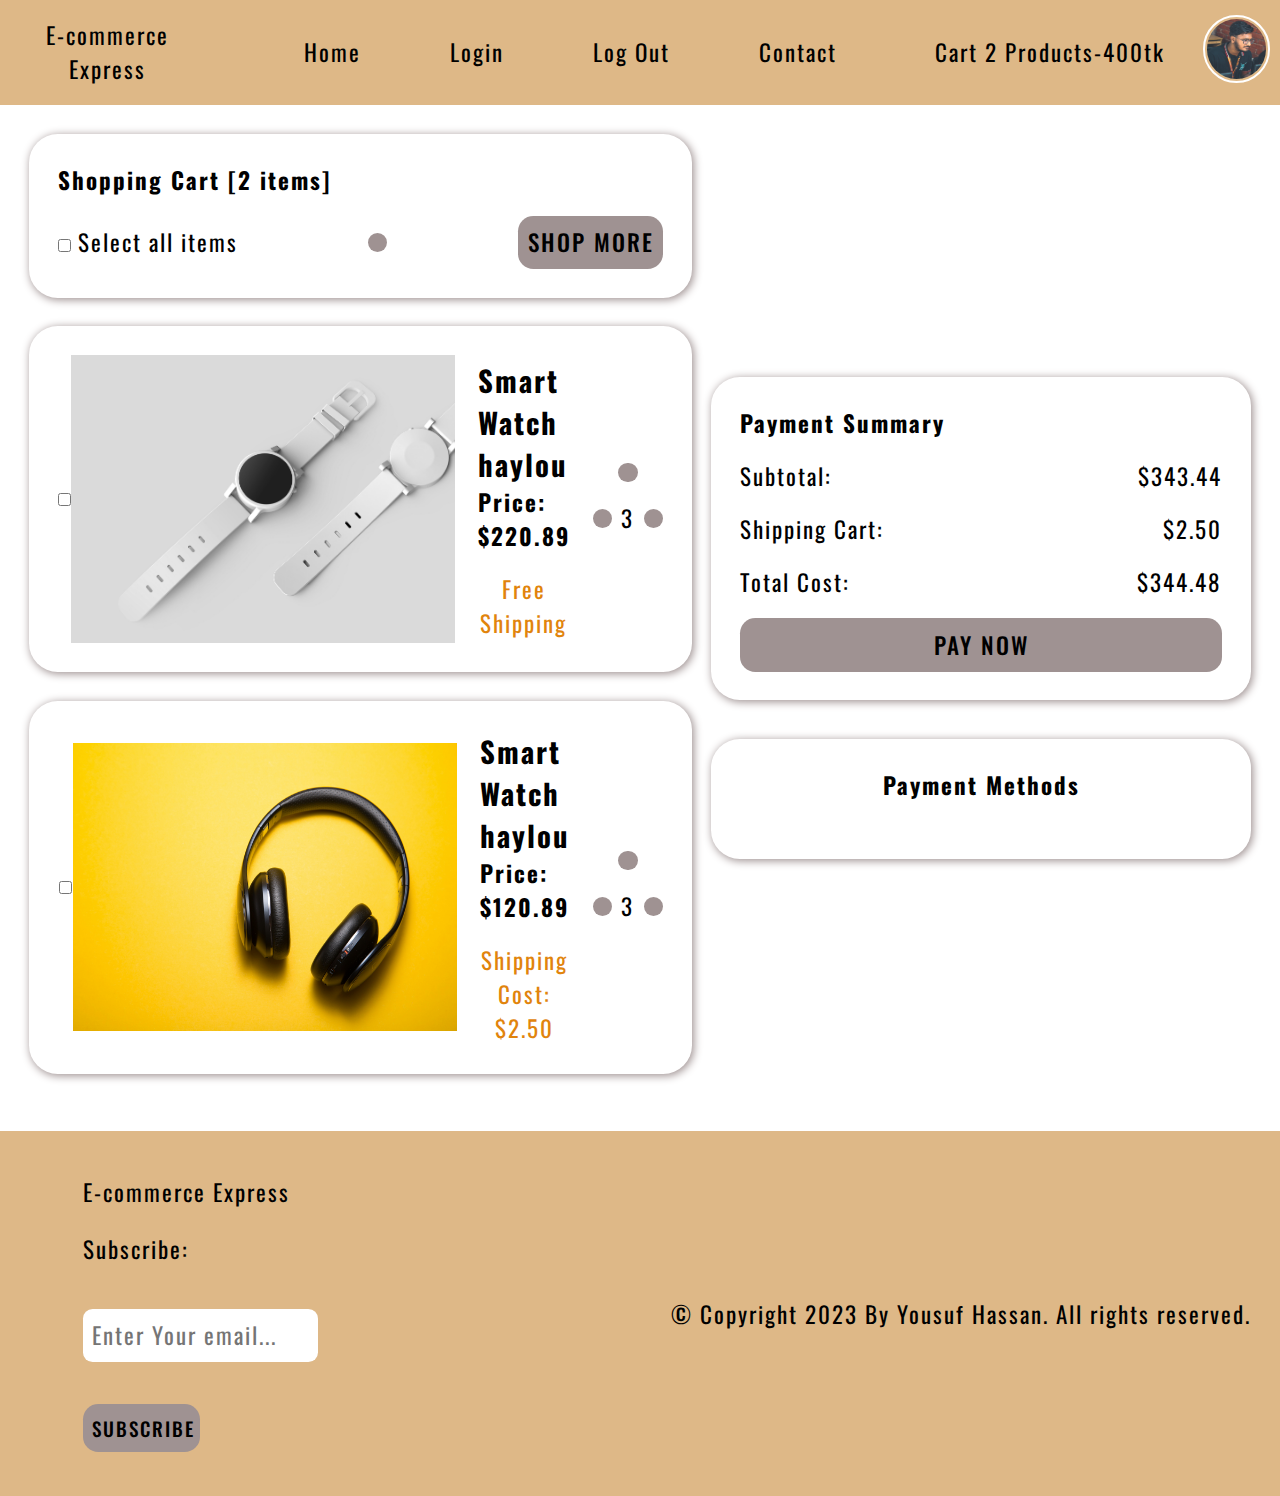
<file: cart.html>
<!DOCTYPE html>
<html lang="en">
<head>
    <meta charset="UTF-8">
    <meta name="viewport" content="width=device-width, initial-scale=1.0">
    <title>E-commerce Site</title>

    <!-- Font awesome Link -->
    <link rel="stylesheet" href="https://cdnjs.cloudflare.com/ajax/libs/font-awesome/6.5.1/css/all.min.css" integrity="sha512-DTOQO9RWCH3ppGqcWaEA1BIZOC6xxalwEsw9c2QQeAIftl+Vegovlnee1c9QX4TctnWMn13TZye+giMm8e2LwA==" crossorigin="anonymous" referrerpolicy="no-referrer" />

    <!-- Google Font Link -->
    <link rel="preconnect" href="https://fonts.googleapis.com">
    <link rel="preconnect" href="https://fonts.gstatic.com" crossorigin>
    <link href="https://fonts.googleapis.com/css2?family=Oswald:wght@200..700&display=swap" rel="stylesheet">

    <!-- Css Link -->
    <link rel="stylesheet" href="style.css">
</head>
<body>

    <!-- nav bar codes starts here -->
    <i class="fa-solid fa-bars fa-2x" id="menu_icon"></i>
    <nav id="menu" class="hidden">
        <ul class="nav_title">
            <li class="nav_title_list">
                <a href="index.html" class="nav_title_link">
                    E-commerce Express
                </a>
            </li>
        </ul>
        <ul class="nav_bar">
            <li class="nav_list">
                <a href="index.html" class="nav_link">Home</a>
            </li>
            <li class="nav_list">
                <a href="login.html" class="nav_link">Login</a>
            </li>
            <li class="nav_list">
                <a href="index.html" class="nav_link">Log Out</a>
            </li>
            <li class="nav_list">
                <a href="contact.html" class="nav_link">Contact</a>
            </li>
        </ul>
        <ul class="nav_cart">
            <li class="nav_cart_list">
                <a href="cart.html" class="nav_cart_link">
                    <span>
                        <i class="fa-solid fa-cart-shopping"></i>
                        Cart 2 Products-400tk
                    </span>
                </a>
            </li>
            <li class="nav_cart_list">
                <a href="profile.html" class="nav_link">
                    <img src="/images/user.jpg" alt="user" class="user_img">
                </a>
            </li>
        </ul>
    </nav>
    <!-- nav bar codes ends here -->



    <main>
        <div class="cart_area flex-center">
            <div class="cart_items">
                <div class="cart_item_heading card">
                    <h2>Shopping Cart [2 items]</h2>
                    <div class="cart_item_action">
                        <label for="select">
                            <input type="checkbox" name="select" id="select">
                            Select all items
                        </label>
                        <button class="btn">
                            <i class="fas fa-trash"></i>
                        </button>
                        <button class="btn">Shop More</button>   
                    </div>
                </div>
                <div class="cart_item card">
                    <input type="checkbox">
                    <img src="images/product1.jpg" alt="product1" class="cart_item_img">
                    <div class="cart_item_description">
                        <h3 class="product_name">Smart Watch haylou</h3>
                        <h4 class="product_price">Price: $220.89</h4>
                        <p class="cart_item_shipping">Free Shipping</p>
                    </div>

                    <div class="cart_btn_action">
                        <button class="btn">
                            <i class="fas fa-trash"></i>
                        </button>
                        <div class="cart_item_btn">
                            <button class="btn">
                                <i class="fas fa-add"></i>
                            </button>
                            <span>3</span>
                            <button class="btn">
                                <i class="fas fa-minus"></i>
                            </button>
                        </div>
                    </div>
                    
                </div>

                <div class="cart_item card">
                    <input type="checkbox">
                    <img src="images/product2.jpg" alt="product2" class="cart_item_img">
                    <div class="cart_item_description">
                        <h3 class="product_name">Smart Watch haylou</h3>
                        <h4 class="product_price">Price: $120.89</h4>
                        <p class="cart_item_shipping">Shipping Cost: $2.50</p>
                    </div>

                    <div class="cart_btn_action">
                        <button class="btn">
                            <i class="fas fa-trash"></i>
                        </button>
                        <div class="cart_item_btn">
                            <button class="btn">
                                <i class="fas fa-add"></i>
                            </button>
                            <span>3</span>
                            <button class="btn">
                                <i class="fas fa-minus"></i>
                            </button>
                        </div>
                    </div>
                    
                </div>
            </div>
            <div class="cart_payment">
                <div class="cart_payment_summary card">
                    <h2>Payment Summary</h2>
                    <div>
                        <p>Subtotal:</p>
                        <p>$343.44</p>
                    </div>
                    <div>
                        <p>Shipping Cart:</p>
                        <p>$2.50</p>
                    </div>
                    <div>
                        <p>Total Cost:</p>
                        <p>$344.48</p>
                    </div>
                    <button class="btn cart_payment_btn">Pay Now</button>
                </div>
                <div class="cart_payment_methods card">
                    <h2>Payment Methods</h2>
                    <div>
                        <i class="fa-brands fa-cc-visa fa-2x"></i>
                        <i class="fa-brands fa-cc-apple-pay fa-2x"></i>
                        <i class="fa-brands fa-cc-amex fa-2x"></i>
                        <i class="fa-brands fa-cc-amazon-pay fa-2x"></i>
                        <i class="fa-brands fa-cc-paypal fa-2x"></i>
                    </div>
                </div>
            </div>
        </div>
    </main>


    <!-- footer codes starts here -->

    <footer class="footer flex-space-evenly">
        <div class="footer_left flex-space-evenly">
            <a href="index.html" class="nav_title_link">
                E-commerce Express
            </a>
            <label for="subscribe">Subscribe: </label>
            <input type="email" id="subscribe" name="subscribe" placeholder="Enter Your email..." class="footer_input">
            <button class="btn footer_btn">Subscribe</button>
        </div>

        <div class="footer_right">
            <p>&copy Copyright 2023 By Yousuf Hassan. All rights reserved.</p>
        </div>




    </footer>


    <!-- footer codes ends here -->

    <script src="/script.js"></script>
</body>
</html>
</file>
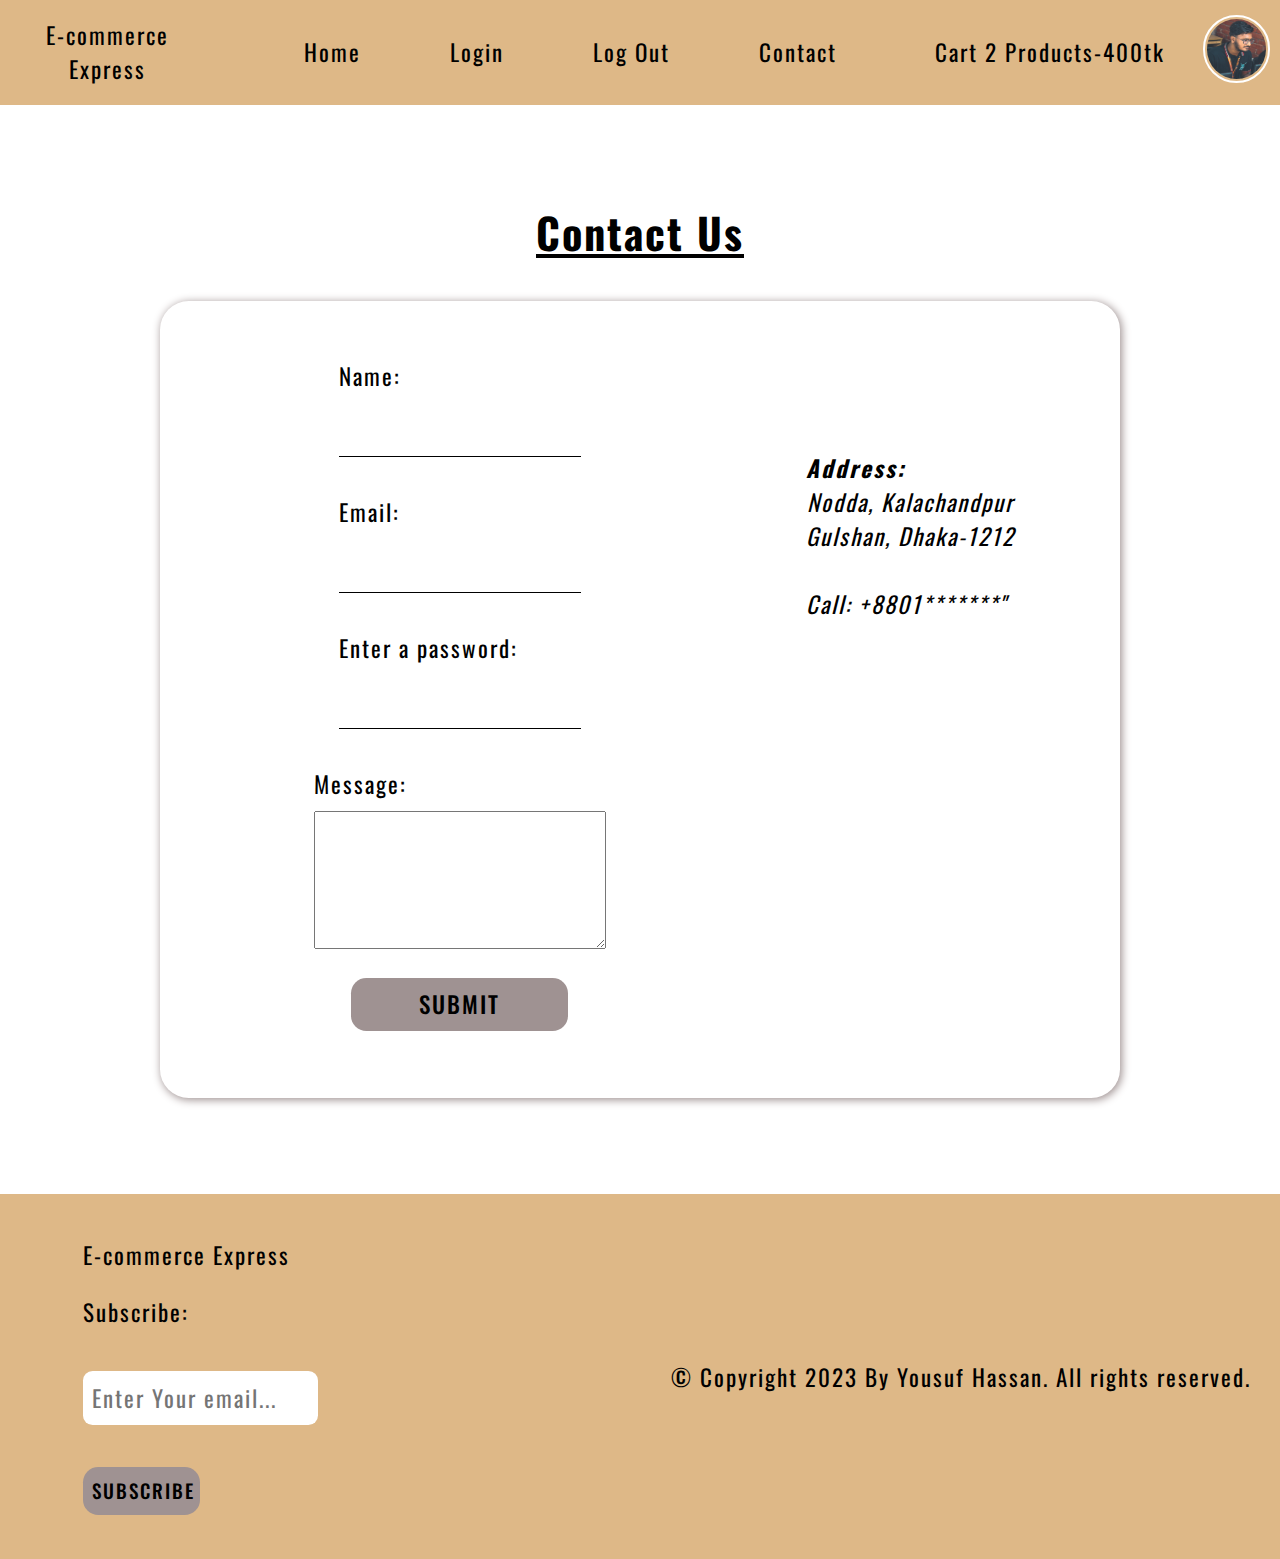
<file: contact.html>
<!DOCTYPE html>
<html lang="en">
<head>
    <meta charset="UTF-8">
    <meta name="viewport" content="width=device-width, initial-scale=1.0">
    <title>E-commerce Site</title>

    <!-- Font awesome Link -->
    <link rel="stylesheet" href="https://cdnjs.cloudflare.com/ajax/libs/font-awesome/6.5.1/css/all.min.css" integrity="sha512-DTOQO9RWCH3ppGqcWaEA1BIZOC6xxalwEsw9c2QQeAIftl+Vegovlnee1c9QX4TctnWMn13TZye+giMm8e2LwA==" crossorigin="anonymous" referrerpolicy="no-referrer" />

    <!-- Google Font Link -->
    <link rel="preconnect" href="https://fonts.googleapis.com">
    <link rel="preconnect" href="https://fonts.gstatic.com" crossorigin>
    <link href="https://fonts.googleapis.com/css2?family=Oswald:wght@200..700&display=swap" rel="stylesheet">

    <!-- Css Link -->
    <link rel="stylesheet" href="style.css">
</head>
<body>

    <!-- nav bar codes starts here -->
    <i class="fa-solid fa-bars fa-2x" id="menu_icon"></i>
    <nav id="menu" class="hidden">
        <ul class="nav_title">
            <li class="nav_title_list">
                <a href="index.html" class="nav_title_link">
                    E-commerce Express
                </a>
            </li>
        </ul>
        <ul class="nav_bar">
            <li class="nav_list">
                <a href="index.html" class="nav_link">Home</a>
            </li>
            <li class="nav_list">
                <a href="login.html" class="nav_link">Login</a>
            </li>
            <li class="nav_list">
                <a href="index.html" class="nav_link">Log Out</a>
            </li>
            <li class="nav_list">
                <a href="contact.html" class="nav_link">Contact</a>
            </li>
        </ul>
        <ul class="nav_cart">
            <li class="nav_cart_list">
                <a href="cart.html" class="nav_cart_link">
                    <span>
                        <i class="fa-solid fa-cart-shopping"></i>
                        Cart 2 Products-400tk
                    </span>
                </a>
            </li>
            <li class="nav_cart_list">
                <a href="profile.html" class="nav_link">
                    <img src="/images/user.jpg" alt="user" class="user_img">
                </a>
            </li>
        </ul>
    </nav>
    <!-- nav bar codes ends here -->



    <main>
        <section class="contact_area">
            <h2 class="heading">Contact Us</h2>
            <div class="contact_container flex-center card ">
                <div class="contact_details">
                    <form action="" class="form">
                        <div class="form_control flex-center">
                            <div>
                                <label for="name">Name: </label>
                                <input type="text" id="name" required autocomplete="name">
                            </div>
                        </div>
                        
                        <div class="form_control flex-center">
                            <div>
                                <label for="email">Email: </label>
                                <input type="email" id="email" required autocomplete="email">
                            </div>
                        </div>
    
                        <div class="form_control flex-center">
                            <div class="password_area">
                                <label for="password">Enter a password: </label>
                                <input type="password" id="password" required autocomplete="password">
                            </div>
                        </div>

                        <div class="form_control flex-center">
                            <div>
                                <label for="message">Message: </label>
                                <textarea id="message" name="message" rows="4" cols="25"></textarea>
                            </div>
                        </div>
    
                        <div class="form_control">
                            <button class="btn contact_btn">Submit</button>
                        </div>
    
                    </form>
                </div>
                <div class="contact_address">
                    <address>
                        <h4>Address: </h4>
                        <p>Nodda, Kalachandpur</p>
                        <p>Gulshan, Dhaka-1212</p>
                        <br>
                        <span>Call: </span>
                        <a href="tel:+8801*******">+8801*******"</a>
                    </address>
                    <iframe 
                    class="contact_map"
                    src="https://www.google.com/maps/embed?pb=!1m18!1m12!1m3!1d3650.1839754836415!2d90.41510787595142!3d23.8120560864054!2m3!1f0!2f0!3f0!3m2!1i1024!2i768!4f13.1!3m3!1m2!1s0x3755c7edf4d013cd%3A0x8568dd437c24b5c8!2sNasrinMintu%20Road!5e0!3m2!1sen!2sbd!4v1711741639253!5m2!1sen!2sbd"
                    style="border:0;" 
                    allowfullscreen="" 
                    loading="lazy" 
                    referrerpolicy="no-referrer-when-downgrade"></iframe>
                </div>
            </div>
        </section>
    </main>


    <!-- footer codes starts here -->

    <footer class="footer flex-space-evenly">
        <div class="footer_left flex-space-evenly">
            <a href="index.html" class="nav_title_link">
                E-commerce Express
            </a>
            <label for="subscribe">Subscribe: </label>
            <input type="email" id="subscribe" name="subscribe" placeholder="Enter Your email..." class="footer_input">
            <button class="btn footer_btn">Subscribe</button>
        </div>

        <div class="footer_right">
            <p>&copy Copyright 2023 By Yousuf Hassan. All rights reserved.</p>
        </div>




    </footer>


    <!-- footer codes ends here -->

    <script src="/script.js"></script>
</body>
</html>
</file>
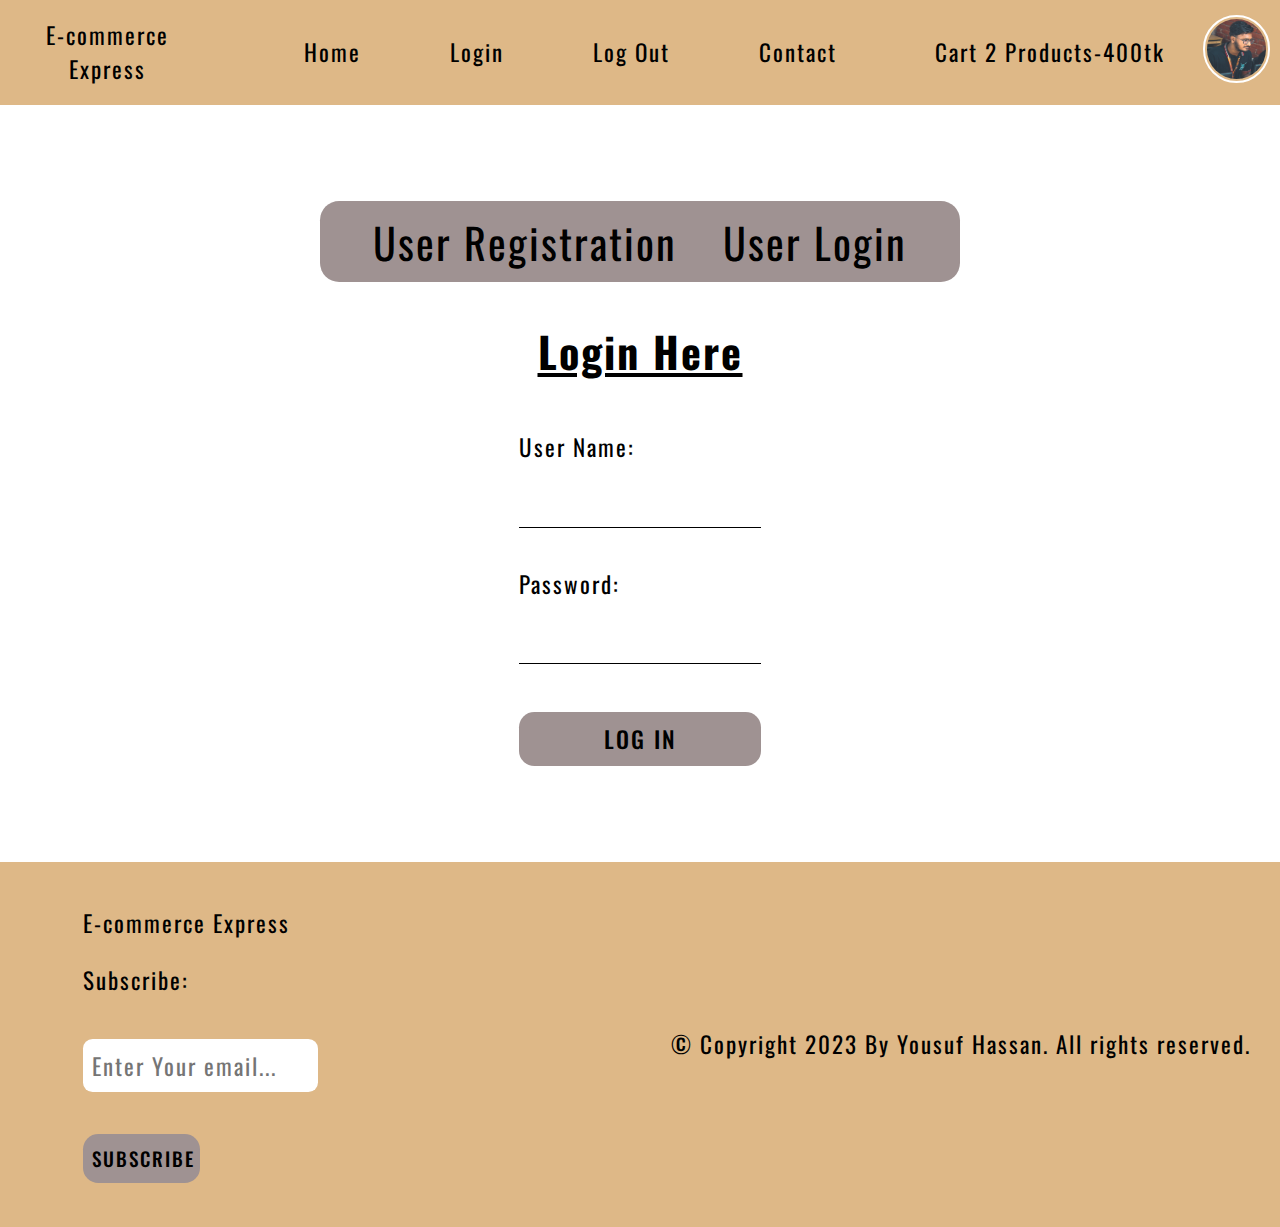
<file: login.html>
<!DOCTYPE html>
<html lang="en">
<head>
    <meta charset="UTF-8">
    <meta name="viewport" content="width=device-width, initial-scale=1.0">
    <title>E-commerce Site</title>

    <!-- Font awesome Link -->
    <link rel="stylesheet" href="https://cdnjs.cloudflare.com/ajax/libs/font-awesome/6.5.1/css/all.min.css" integrity="sha512-DTOQO9RWCH3ppGqcWaEA1BIZOC6xxalwEsw9c2QQeAIftl+Vegovlnee1c9QX4TctnWMn13TZye+giMm8e2LwA==" crossorigin="anonymous" referrerpolicy="no-referrer" />

    <!-- Google Font Link -->
    <link rel="preconnect" href="https://fonts.googleapis.com">
    <link rel="preconnect" href="https://fonts.gstatic.com" crossorigin>
    <link href="https://fonts.googleapis.com/css2?family=Oswald:wght@200..700&display=swap" rel="stylesheet">

    <!-- Css Link -->
    <link rel="stylesheet" href="style.css">
</head>
<body>

    <!-- nav bar codes starts here -->
    <i class="fa-solid fa-bars fa-2x" id="menu_icon"></i>
    <nav id="menu" class="hidden">
        <ul class="nav_title">
            <li class="nav_title_list">
                <a href="index.html" class="nav_title_link">
                    E-commerce Express
                </a>
            </li>
        </ul>
        <ul class="nav_bar">
            <li class="nav_list">
                <a href="index.html" class="nav_link">Home</a>
            </li>
            <li class="nav_list">
                <a href="login.html" class="nav_link">Login</a>
            </li>
            <li class="nav_list">
                <a href="index.html" class="nav_link">Log Out</a>
            </li>
            <li class="nav_list">
                <a href="contact.html" class="nav_link">Contact</a>
            </li>
        </ul>
        <ul class="nav_cart">
            <li class="nav_cart_list">
                <a href="cart.html" class="nav_cart_link">
                    <span>
                        <i class="fa-solid fa-cart-shopping"></i>
                        Cart 2 Products-400tk
                    </span>
                </a>
            </li>
            <li class="nav_cart_list">
                <a href="profile.html" class="nav_link">
                    <img src="/images/user.jpg" alt="user" class="user_img">
                </a>
            </li>
        </ul>
    </nav>
    <!-- nav bar codes ends here -->



    <main>
        <section class="login_area">
            <div class="heading_area_form">
                <a href="register.html" class="regi_title">User Registration</a>
                <a href="login.html" class="login_title">User Login</a> 
            </div>

            <h2 class="heading">Login Here</h2>
            <div class="regi_form flex-center">
                <form action="" class="form">
                    <div class="form_control flex-center">
                        <div>
                            <label for="fname">User Name: </label>
                            <input type="text" id="fname" required autocomplete="fname">
                        </div>
                    </div>
                    <div class="form_control flex-center">
                        <div>
                            <label for="password">Password: </label>
                            <input type="password" id="password" required>
                        </div>
                    </div>

                    <div class="form_control">
                        <button class="btn regi_btn">Log In</button>
                    </div>

                </form>
            </div>
        </section>
    </main>


    <!-- footer codes starts here -->

    <footer class="footer flex-space-evenly">
        <div class="footer_left flex-space-evenly">
            <a href="index.html" class="nav_title_link">
                E-commerce Express
            </a>
            <label for="subscribe">Subscribe: </label>
            <input type="email" id="subscribe" name="subscribe" placeholder="Enter Your email..." class="footer_input">
            <button class="btn footer_btn">Subscribe</button>
        </div>

        <div class="footer_right">
            <p>&copy Copyright 2023 By Yousuf Hassan. All rights reserved.</p>
        </div>




    </footer>


    <!-- footer codes ends here -->

    <script src="/script.js"></script>
</body>
</html>
</file>
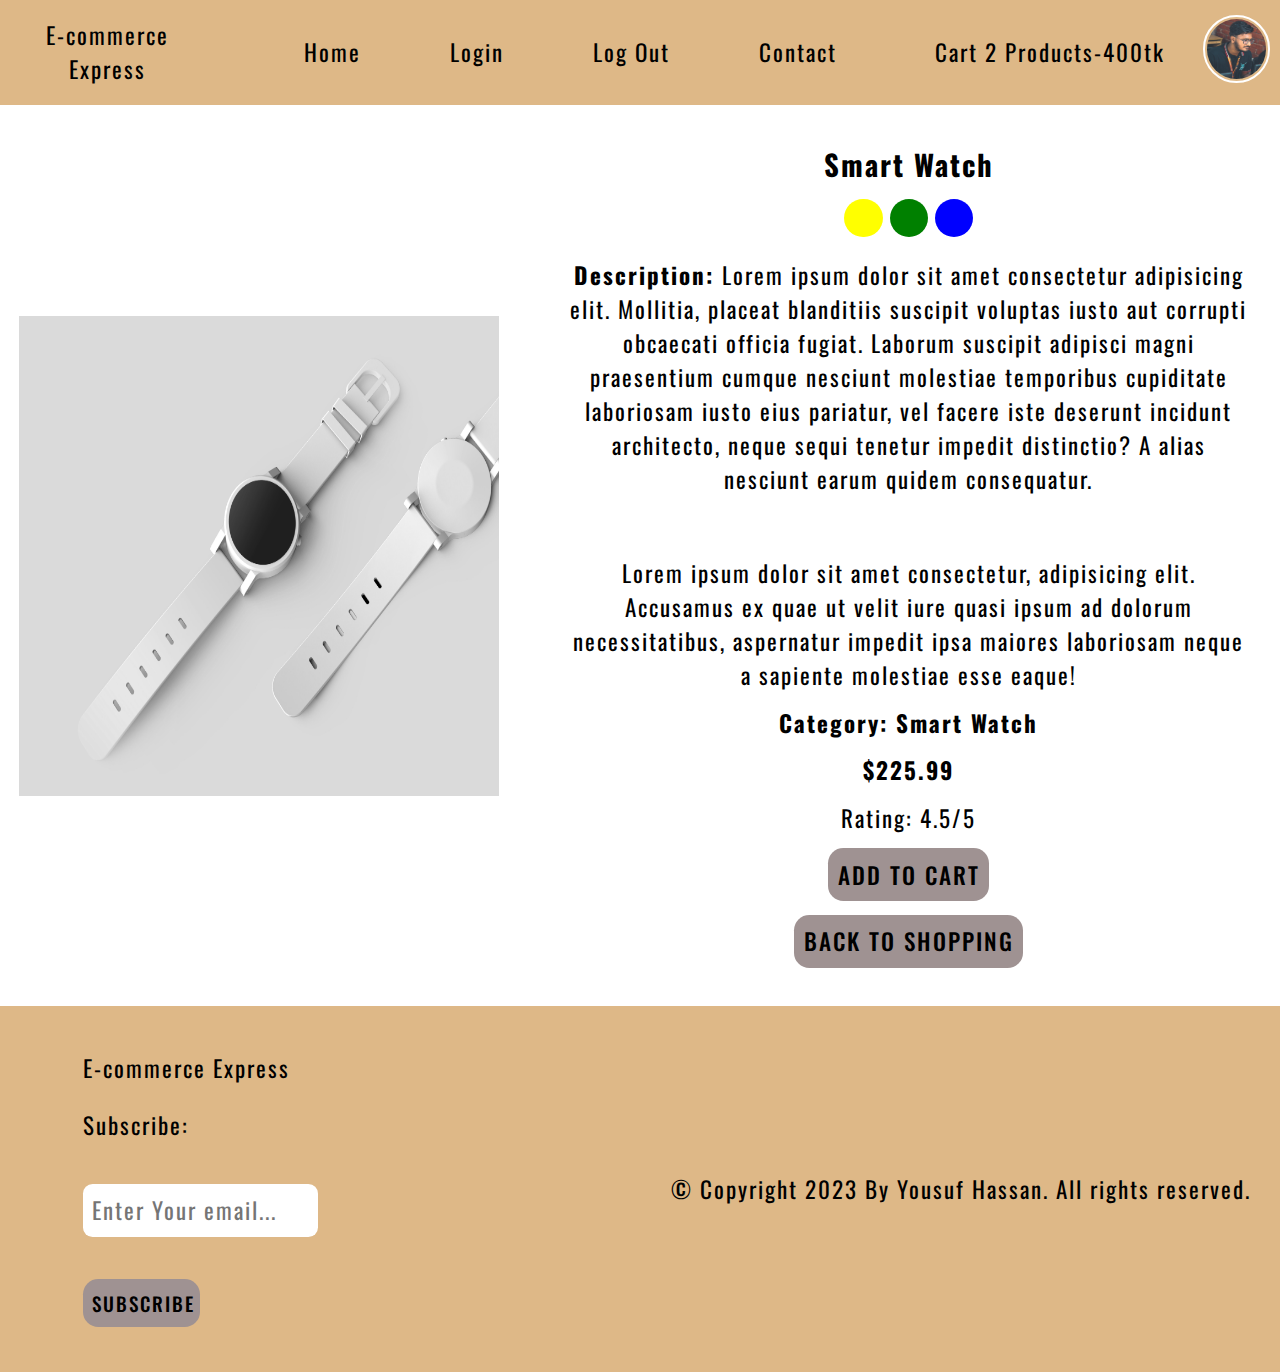
<file: product.html>
<!DOCTYPE html>
<html lang="en">
<head>
    <meta charset="UTF-8">
    <meta name="viewport" content="width=device-width, initial-scale=1.0">
    <title>E-commerce Site</title>

    <!-- Font awesome Link -->
    <link rel="stylesheet" href="https://cdnjs.cloudflare.com/ajax/libs/font-awesome/6.5.1/css/all.min.css" integrity="sha512-DTOQO9RWCH3ppGqcWaEA1BIZOC6xxalwEsw9c2QQeAIftl+Vegovlnee1c9QX4TctnWMn13TZye+giMm8e2LwA==" crossorigin="anonymous" referrerpolicy="no-referrer" />

    <!-- Google Font Link -->
    <link rel="preconnect" href="https://fonts.googleapis.com">
    <link rel="preconnect" href="https://fonts.gstatic.com" crossorigin>
    <link href="https://fonts.googleapis.com/css2?family=Oswald:wght@200..700&display=swap" rel="stylesheet">

    <!-- Css Link -->
    <link rel="stylesheet" href="style.css">
</head>
<body>

    <!-- nav bar codes starts here -->
    <i class="fa-solid fa-bars fa-2x" id="menu_icon"></i>
    <nav id="menu" class="hidden">
        <ul class="nav_title">
            <li class="nav_title_list">
                <a href="index.html" class="nav_title_link">
                    E-commerce Express
                </a>
            </li>
        </ul>
        <ul class="nav_bar">
            <li class="nav_list">
                <a href="index.html" class="nav_link">Home</a>
            </li>
            <li class="nav_list">
                <a href="login.html" class="nav_link">Login</a>
            </li>
            <li class="nav_list">
                <a href="index.html" class="nav_link">Log Out</a>
            </li>
            <li class="nav_list">
                <a href="contact.html" class="nav_link">Contact</a>
            </li>
        </ul>
        <ul class="nav_cart">
            <li class="nav_cart_list">
                <a href="cart.html" class="nav_cart_link">
                    <span>
                        <i class="fa-solid fa-cart-shopping"></i>
                        Cart 2 Products-400tk
                    </span>
                </a>
            </li>
            <li class="nav_cart_list">
                <a href="profile.html" class="nav_link">
                    <img src="/images/user.jpg" alt="user" class="user_img">
                </a>
            </li>
        </ul>
    </nav>
    <!-- nav bar codes ends here -->

    <main>
        <div class="product_description flex-center">
            <div class="product_description_left flex-center">
                <img src="images/product1.jpg" alt="product1" class="product_description_img">
            </div>
            <div class="product_description_right ">
                <h3 class="product_title">Smart Watch</h3>
                        <p>
                            <span class="dot yellow"></span>
                            <span class="dot green"></span>
                            <span class="dot blue"></span>
                        </p>
                        <p class="product_details">
                            <strong>Description: </strong>
                            Lorem ipsum dolor sit amet consectetur adipisicing elit. Mollitia, placeat blanditiis suscipit voluptas iusto aut corrupti obcaecati officia fugiat. Laborum suscipit adipisci magni praesentium cumque nesciunt molestiae temporibus cupiditate laboriosam iusto eius pariatur, vel facere iste deserunt incidunt architecto, neque sequi tenetur impedit distinctio? A alias nesciunt earum quidem consequatur.
                        </p>
                        <br>
                        <p>Lorem ipsum dolor sit amet consectetur, adipisicing elit. Accusamus ex quae ut velit iure quasi ipsum ad dolorum necessitatibus, aspernatur impedit ipsa maiores laboriosam neque a sapiente molestiae esse eaque!</p>
                        <h4 class="product_category">
                            Category: Smart Watch
                        </h4>
                        <h4 class="product_price">
                            $225.99
                        </h4>
                        <p class="product_rating">Rating: 4.5/5</p>
                        <button class="btn product_btn">Add to cart</button>
                        <button class="btn product_btn">Back To Shopping</button>
            </div>
        </div>
    </main>


    <!-- footer codes starts here -->

    <footer class="footer flex-space-evenly">
        <div class="footer_left flex-space-evenly">
            <a href="index.html" class="nav_title_link">
                E-commerce Express
            </a>
            <label for="subscribe">Subscribe: </label>
            <input type="email" id="subscribe" name="subscribe" placeholder="Enter Your email..." class="footer_input">
            <button class="btn footer_btn">Subscribe</button>
        </div>

        <div class="footer_right">
            <p>&copy Copyright 2023 By Yousuf Hassan. All rights reserved.</p>
        </div>




    </footer>


    <!-- footer codes ends here -->

    <script src="/script.js"></script>
</body>
</html>
</file>
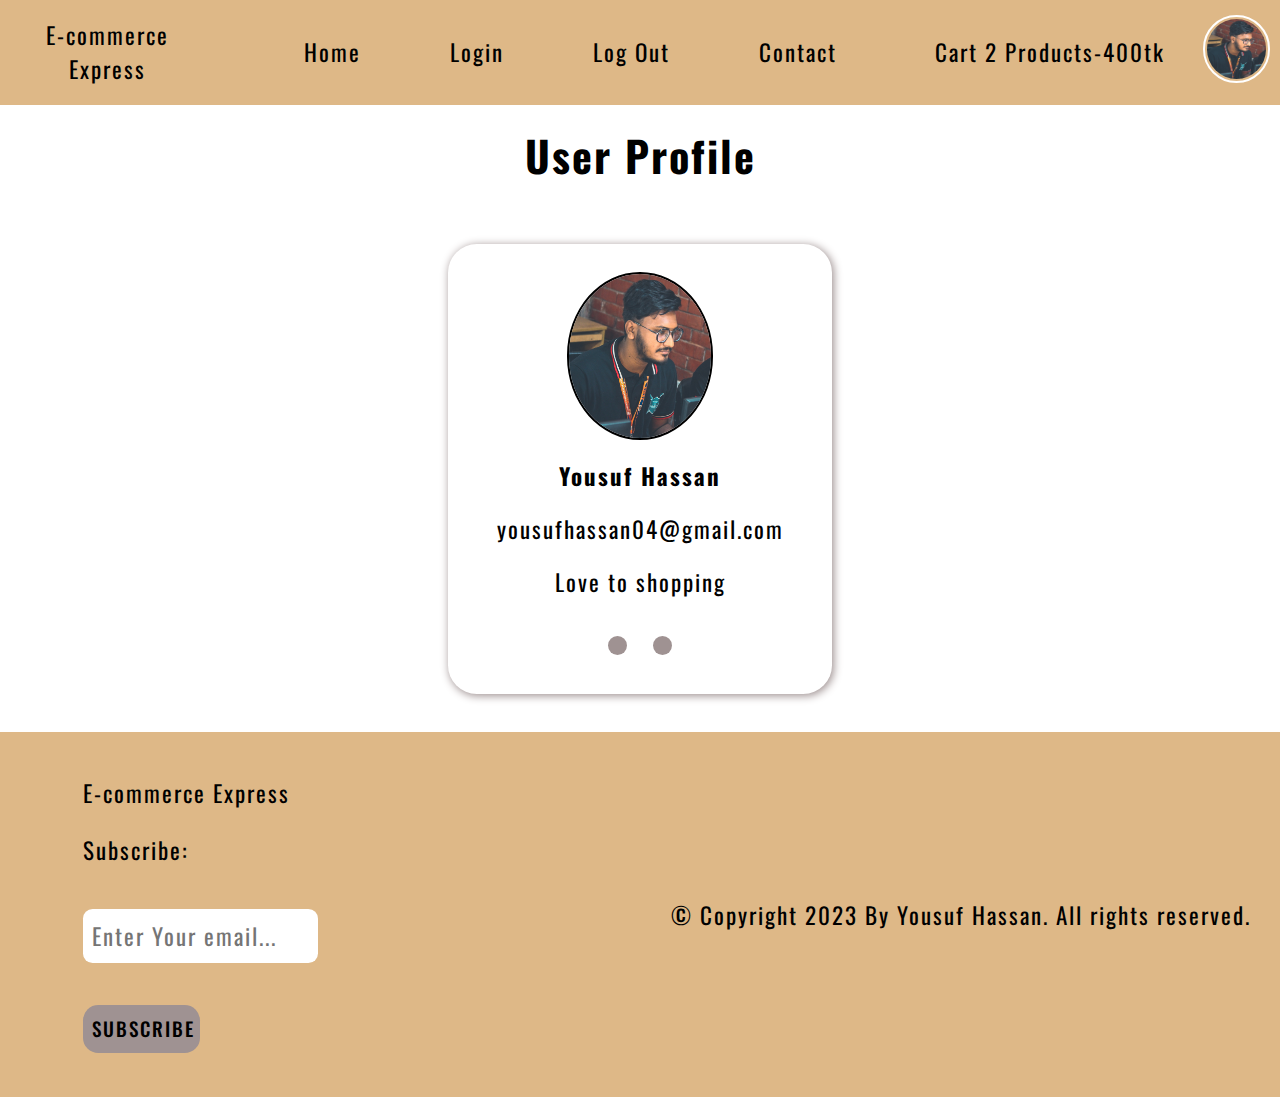
<file: profile.html>
<!DOCTYPE html>
<html lang="en">
<head>
    <meta charset="UTF-8">
    <meta name="viewport" content="width=device-width, initial-scale=1.0">
    <title>E-commerce Site</title>

    <!-- Font awesome Link -->
    <link rel="stylesheet" href="https://cdnjs.cloudflare.com/ajax/libs/font-awesome/6.5.1/css/all.min.css" integrity="sha512-DTOQO9RWCH3ppGqcWaEA1BIZOC6xxalwEsw9c2QQeAIftl+Vegovlnee1c9QX4TctnWMn13TZye+giMm8e2LwA==" crossorigin="anonymous" referrerpolicy="no-referrer" />

    <!-- Google Font Link -->
    <link rel="preconnect" href="https://fonts.googleapis.com">
    <link rel="preconnect" href="https://fonts.gstatic.com" crossorigin>
    <link href="https://fonts.googleapis.com/css2?family=Oswald:wght@200..700&display=swap" rel="stylesheet">

    <!-- Css Link -->
    <link rel="stylesheet" href="style.css">
</head>
<body>

    <!-- nav bar codes starts here -->
    <i class="fa-solid fa-bars fa-2x" id="menu_icon"></i>
    <nav id="menu" class="hidden">
        <ul class="nav_title">
            <li class="nav_title_list">
                <a href="index.html" class="nav_title_link">
                    E-commerce Express
                </a>
            </li>
        </ul>
        <ul class="nav_bar">
            <li class="nav_list">
                <a href="index.html" class="nav_link">Home</a>
            </li>
            <li class="nav_list">
                <a href="login.html" class="nav_link">Login</a>
            </li>
            <li class="nav_list">
                <a href="index.html" class="nav_link">Log Out</a>
            </li>
            <li class="nav_list">
                <a href="contact.html" class="nav_link">Contact</a>
            </li>
        </ul>
        <ul class="nav_cart">
            <li class="nav_cart_list">
                <a href="cart.html" class="nav_cart_link">
                    <span>
                        <i class="fa-solid fa-cart-shopping"></i>
                        Cart 2 Products-400tk
                    </span>
                </a>
            </li>
            <li class="nav_cart_list">
                <a href="profile.html" class="nav_link">
                    <img src="/images/user.jpg" alt="user" class="user_img">
                </a>
            </li>
        </ul>
    </nav>
    <!-- nav bar codes ends here -->



    <main>
        <div class="profile_area flex-center">
            <h2 class="text-center">User Profile</h2>
            <div class="card user_card">
                <img src="/images/user.jpg" alt="User" class="profile_img">
                <h2 class="user_name">Yousuf Hassan</h2>
                <p class="user_email">yousufhassan04@gmail.com</p>
                <p class="user_interest">Love to shopping</p>

                <div class="profile_btns">
                    <button class="btn profile_edit_btn">
                        <i class="far fa-edit fa-2x"></i>
                    </button>
                    <button class="btn profile_edit_btn">
                        <i class="far fa-trash-alt fa-2x"></i>
                    </button>
                </div>
                
            </div>
        </div>
    </main>


    <!-- footer codes starts here -->

    <footer class="footer flex-space-evenly">
        <div class="footer_left flex-space-evenly">
            <a href="index.html" class="nav_title_link">
                E-commerce Express
            </a>
            <label for="subscribe">Subscribe: </label>
            <input type="email" id="subscribe" name="subscribe" placeholder="Enter Your email..." class="footer_input">
            <button class="btn footer_btn">Subscribe</button>
        </div>

        <div class="footer_right">
            <p>&copy Copyright 2023 By Yousuf Hassan. All rights reserved.</p>
        </div>




    </footer>


    <!-- footer codes ends here -->

    <script src="/script.js"></script>
</body>
</html>
</file>
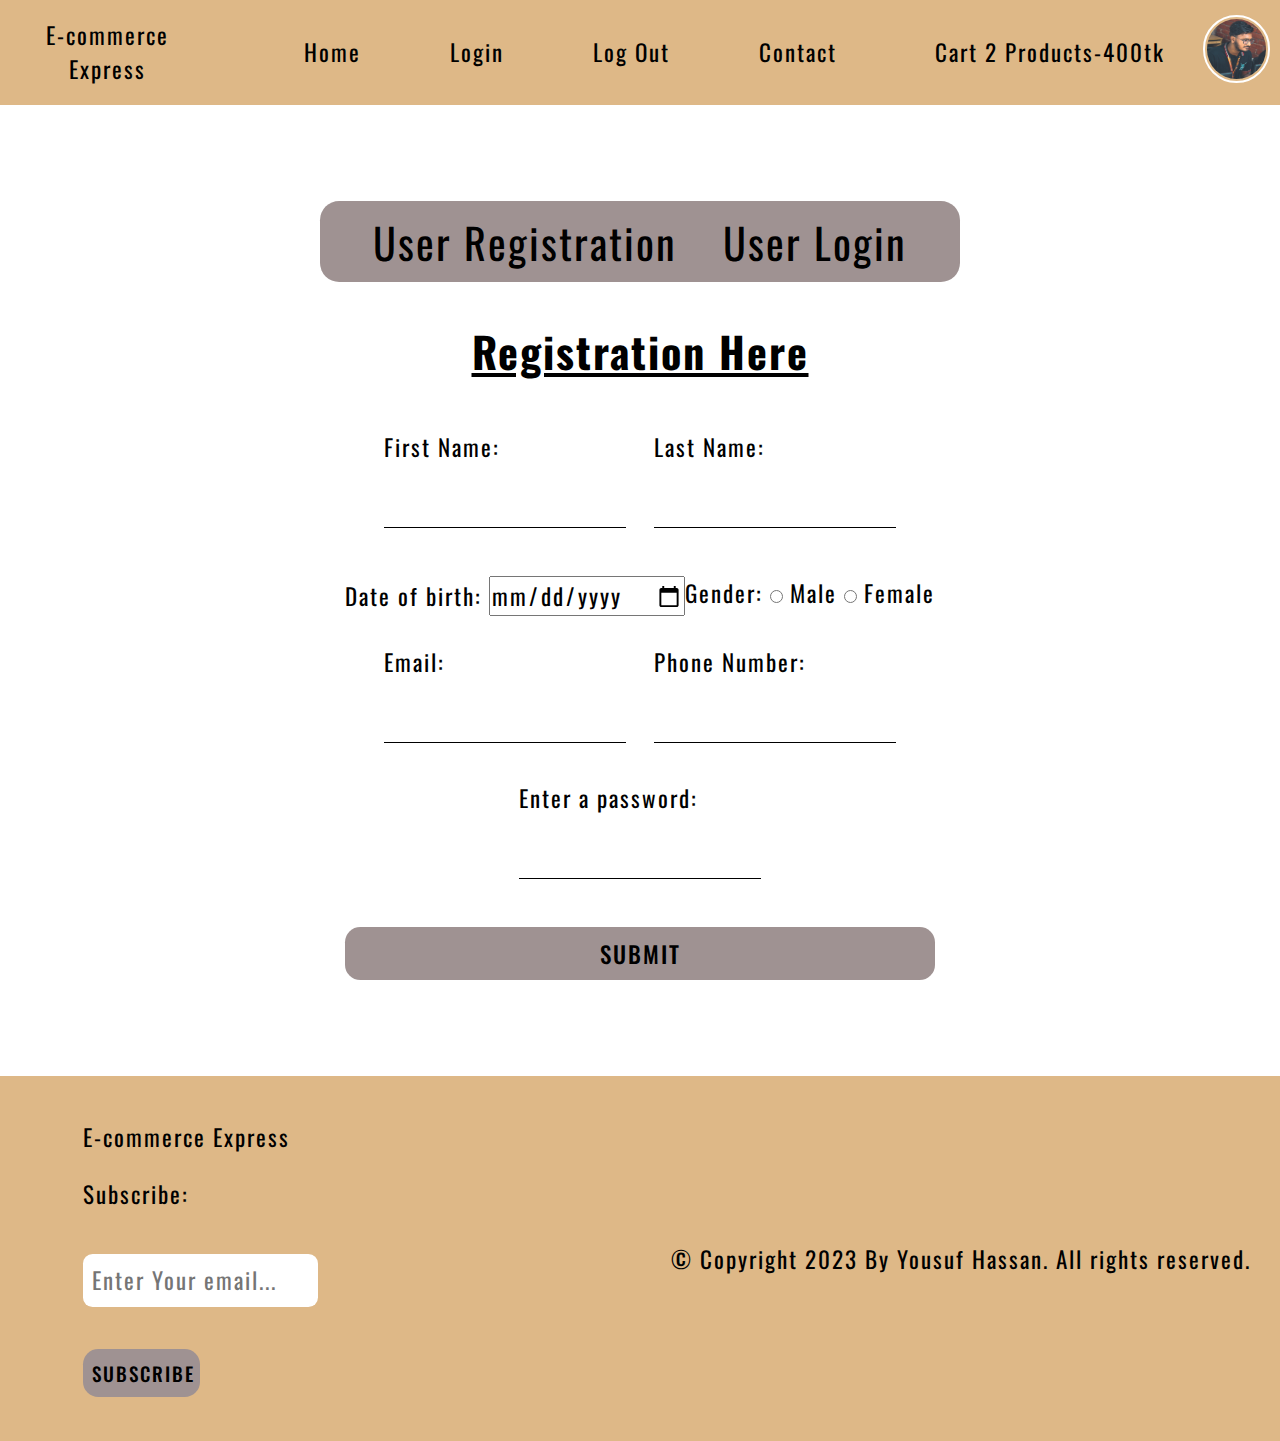
<file: register.html>
<!DOCTYPE html>
<html lang="en">
<head>
    <meta charset="UTF-8">
    <meta name="viewport" content="width=device-width, initial-scale=1.0">
    <title>E-commerce Site</title>

    <!-- Font awesome Link -->
    <link rel="stylesheet" href="https://cdnjs.cloudflare.com/ajax/libs/font-awesome/6.5.1/css/all.min.css" integrity="sha512-DTOQO9RWCH3ppGqcWaEA1BIZOC6xxalwEsw9c2QQeAIftl+Vegovlnee1c9QX4TctnWMn13TZye+giMm8e2LwA==" crossorigin="anonymous" referrerpolicy="no-referrer" />

    <!-- Google Font Link -->
    <link rel="preconnect" href="https://fonts.googleapis.com">
    <link rel="preconnect" href="https://fonts.gstatic.com" crossorigin>
    <link href="https://fonts.googleapis.com/css2?family=Oswald:wght@200..700&display=swap" rel="stylesheet">

    <!-- Css Link -->
    <link rel="stylesheet" href="style.css">
</head>
<body>

    <!-- nav bar codes starts here -->
    <i class="fa-solid fa-bars fa-2x" id="menu_icon"></i>
    <nav id="menu" class="hidden">
        <ul class="nav_title">
            <li class="nav_title_list">
                <a href="index.html" class="nav_title_link">
                    E-commerce Express
                </a>
            </li>
        </ul>
        <ul class="nav_bar">
            <li class="nav_list">
                <a href="index.html" class="nav_link">Home</a>
            </li>
            <li class="nav_list">
                <a href="login.html" class="nav_link">Login</a>
            </li>
            <li class="nav_list">
                <a href="index.html" class="nav_link">Log Out</a>
            </li>
            <li class="nav_list">
                <a href="contact.html" class="nav_link">Contact</a>
            </li>
        </ul>
        <ul class="nav_cart">
            <li class="nav_cart_list">
                <a href="cart.html" class="nav_cart_link">
                    <span>
                        <i class="fa-solid fa-cart-shopping"></i>
                        Cart 2 Products-400tk
                    </span>
                </a>
            </li>
            <li class="nav_cart_list">
                <a href="profile.html" class="nav_link">
                    <img src="/images/user.jpg" alt="user" class="user_img">
                </a>
            </li>
        </ul>
    </nav>
    <!-- nav bar codes ends here -->



    <main>
        <section class="registration_area">
            <div class="heading_area_form">
                <a href="register.html" class="regi_title">User Registration</a>
                <a href="login.html" class="login_title">User Login</a> 
            </div>
            <h2 class="heading">Registration Here</h2>
            <div class="regi_form flex-center">
                <form action="" class="form">
                    <div class="form_control flex-center">
                        <div>
                            <label for="fname">First Name: </label>
                            <input type="text" id="fname" required autocomplete="fname">
                        </div>

                        <div>
                            <label for="lname">Last Name: </label>
                            <input type="text" id="lname" required autocomplete="lname">
                        </div>
                    </div>

                    <div class="form-control-dob flex-center">
                        <div>
                            <label for="dob">Date of birth: </label>
                            <input type="date" id="dob" required autocomplete="dob">
                        </div>

                        <div>
                            <label for="gender">Gender: </label>
                            <input type="radio" id="male" name="gender">
                            <label for="male">Male </label>
                            <input type="radio" id="female"  name="gender">
                            <label for="female">Female </label>
                        </div>
                    </div>

                    
                    <div class="form_control flex-center">
                        <div>
                            <label for="email">Email: </label>
                            <input type="email" id="email" required autocomplete="email">
                        </div>

                        <div>
                            <label for="phn_num">Phone Number: </label>
                            <input type="text" id="phn_num" required autocomplete="phn_num">
                        </div>
                    </div>

                    <div class="form_control flex-center">
                        <div class="password_area">
                            <label for="password">Enter a password: </label>
                            <input type="password" id="password" required autocomplete="password">
                        </div>
                    </div>

                    <div class="form_control">
                        <button class="btn regi_btn">Submit</button>
                    </div>

                </form>
            </div>
        </section>
    </main>


    <!-- footer codes starts here -->

    <footer class="footer flex-space-evenly">
        <div class="footer_left flex-space-evenly">
            <a href="index.html" class="nav_title_link">
                E-commerce Express
            </a>
            <label for="subscribe">Subscribe: </label>
            <input type="email" id="subscribe" name="subscribe" placeholder="Enter Your email..." class="footer_input">
            <button class="btn footer_btn">Subscribe</button>
        </div>

        <div class="footer_right">
            <p>&copy Copyright 2023 By Yousuf Hassan. All rights reserved.</p>
        </div>
    </footer>


    <!-- footer codes ends here -->

    <script src="/script.js"></script>
</body>
</html>
</file>
<file: style.css>
/* reset and common codes starts here */
:root{
    --transition: all 0.3s;
    --transform: scale(1.2);
}

*{
    box-sizing:border-box;
    margin:0;
    padding:0;
    text-decoration: none;
    list-style-type: none;
    outline:none;
    letter-spacing: 2px;
    font-family:Oswald;
    font-size: 1.2rem;
}

a{
    color:black;
}

html{
    scroll-behavior: smooth;
}

img{
    width:100%;
    height:auto;
}

.flex-space-evenly{
    display:flex;
    justify-content: space-between;
    gap:1.2rem;
}

.flex-center{
    display: flex;
    justify-content: center;
    align-items: center;
}
.text-center{
    text-align: center;
}

.btn{
    padding:0.5rem;
    cursor:pointer;
    border-radius: 0.8rem;
    border:none;
    background-color:rgb(159, 146, 146);
    font-size: 1.2rem;
    font-weight: 500;
    text-transform: uppercase;
}

.card{
    box-shadow: 0.1rem 0.1rem 8px rgb(159, 146, 146);
    border-radius:1.5rem;
    padding:1.5rem;
    transition: var(--transition);
}

.card:hover{
    box-shadow: 0rem 0rem 15px rgb(159, 146, 146);
}

.dot{
    height:2rem;
    width:2rem;
    border-radius: 50%;
    display: inline-block;
}

.heading{
    text-align: center;
    margin: 2rem 0;
    font-size:2.2rem;
    text-decoration: underline;
}

.yellow{
    background-color:yellow;
}
.blue{
    background-color:blue;
}
.green{
    background-color: green;
}

/* reset and common codes ends here */

/* nav bar codes starts here */

nav{
    display: flex;
    align-items: center;
    justify-content: space-evenly;
    background-color: burlywood;
    padding:0.8rem 0;
    position: sticky;
    top:0;
    left:0;
    z-index: 100;
}

.nav_title{
    flex:1;
    text-align: center;
    margin:0 1rem;
}

.nav_bar{
    flex:4;
    display: flex;
    justify-content: space-evenly;
}


.nav_list{
    transition: var(--transition);
}

.nav_list:hover{
    transform: var(--transform);
    text-decoration: overline; 
}

.nav_cart{
    flex:2;
    display: flex;
    justify-content: center;
    align-items: center;
    gap:2rem;

}

.user_img{
    width:3.5rem;
    height:3.5rem;
    border-radius: 50%;
    border: 2px solid white;
    padding:2px;
}

#menu_icon{
    display: none;
}

/* nav bar codes ends here */


/* header codes starts here */

header{
    background-color: #FDDB82;
    max-height:85vh;
    padding: 0rem 1.5rem;
    display: flex;
    align-items: center;
    justify-content: space-evenly;
    gap:2rem;
}

.banner_img{
    width:45%;
}

.banner_description{
    flex-direction: column;
    font-size: 2rem;
}

.banner_description h1{
    font-size:2.5rem;
    font-weight: 800;
}

.banner_description p{
    font-size:1.5rem;
}

.banner_features{
    display: flex;
    justify-content: space-evenly;
    align-items: center;
    flex-direction: column;
    gap:1rem;
}

.feature{
    text-align: center;
    background-color: #FFC232;
    padding: 2rem;
    border-radius: 2rem;
    width: 85%;
}

.feature > i, h3 {
    font-size:1.5rem;
}
/* header codes ends here */

/* main section codes starts here */
.side_bar{
    flex:1;
    padding:2rem;
    display: flex;
    flex-direction: column;
    justify-content: center;
    gap:1rem;
    align-self: flex-start;
}

.main_content{
    flex:3;
}

.action_area{
    justify-content: space-around;
    padding:1.5rem 0;
}

.action_area select{
    padding: 0.5rem;
    width:15rem;
}

.action_search input{
    width: 15rem;
    padding:0.5rem;
}

.action_search button{
    margin-left:-0.5rem;
    border:none;
    border-radius: 0rem;
    padding:0.6rem;
}

.product{
    box-shadow: 0.1rem 0.1rem 8px rgb(159, 146, 146);
    border-radius:1.5rem;
    padding:1.5rem;
    transition: var(--transition);
    position: relative;
}

.product:hover{
    box-shadow: 0rem 0rem 15px rgb(159, 146, 146);
}
.products_area{
    display: grid;
    grid-template-columns: repeat(3, minmax(0,1fr));
    gap: 2rem;
    padding:1.5rem 1rem;
}

.product img{
    width:100%;
    height:12rem;
    border-radius:0.8rem;
    transition: var(--transition);
    
}

.product_description{
    text-align: justify;
}

.badge{
    background-color:rgb(159, 146, 146);
    position: absolute;
    top:0;
    left:0;
    z-index:10;
    padding: 0.5rem;
    border-radius: 10%;
    text-align: center;
}

.hr_style{
    margin:0.1rem 0rem;
}

.product img:hover{
    transform:scale(1.03);
}

.product_body{
    padding:0.5rem 0rem;
    display: flex;
    flex-direction: column;
    gap:0.5rem;
}

.learn_more{
    color:blue;
}

.pagination{
    display: flex;
    align-items: center;
    justify-content: center;
    margin: 1.5rem 0;
}

.pagination_style{
    border-radius: 0px;
    border-width: 1.5px 1.5px 1.5px 0px;
    border-style:solid;

}

.pagination_style:first-child{
    border-width: 1.5px 1.5px 1.5px 1.5px;
    border-style:solid;
}

/* Product details starts here  */

.product_description{
    gap:2rem;
    padding:2rem 0 2rem 1rem;
}
.product_description_img{
    width:25rem;
    height:25rem;
}
.product_description_left{
    flex:1;
}
.product_description_right{
    flex:3;
    padding:0 1.5rem;
    display: flex;
    flex-direction: column;
    justify-content: center;
    align-items: center;
    gap:0.7rem;
}


/* Product details ends here  */

/* main section codes ends here */

/* cart starts here */
.cart_area{
    padding:1.5rem;
    gap:1rem;
}
.cart_item{
    display: flex;
    justify-content: space-between;
    align-items: center;
    margin:1.5rem 0;
}
.cart_items{
    flex:1;
}
.cart_item_action{
    margin-top:1rem;
    display: flex;
    justify-content:space-between;
    align-items: center;
}

.cart_item input{
    flex:0.5;
}

.cart_item img{
    flex:0.5;
}
.cart_item_img{
    width:20rem;
    height:15rem;
}
.cart_item_shipping{
    margin-top: 1rem;
    color:rgb(225, 132, 12);
}
.cart_item_description{
    flex:2;
    padding:0 1.2rem;
}
.cart_btn_action{
    flex:1;
    display: flex;
    flex-direction: column;
    justify-content: center;
    align-items: center;
    gap:1rem;
}

.cart_item_btn{
    display: flex;
    justify-content: center;
    align-items: center;
    gap:0.5rem;
}
.cart_payment{
    flex:1;
}
.cart_payment_summary{
    margin-bottom: 2rem;
}
.cart_payment_summary div{
    display:flex ;
    justify-content: space-between;
    align-items: center;
    margin:1rem 0;
}

.cart_payment_btn{
    width: 100%;
}

.cart_payment_methods >h2{
    text-align: center;
    margin-bottom:1.5rem;
}

.cart_payment_methods >div{
    display: flex;
    justify-content: space-evenly;
    align-items: center;
}

/* cart ends here */

/* profile starts here */
.profile_area{
    display: flex;
    flex-direction: column;
    justify-content: center;
    gap:2rem;
}

.profile_area>h2{
    margin:1rem 0;
    font-size: 2.2rem;
}

.user_card{
    display: flex;
    flex-direction: column;
    align-items: center;
    justify-content: center;
    gap:1rem;
    width:30%;
    margin-bottom:2rem;
}

.user_card h2, p{
    text-align: center;
}

.user_card img{
    width:45%;
    height: 50%;
    border-radius: 50%;
    border:2px solid;
}

.profile_edit_btn{
    margin:0.5rem 0.5rem;
}
/* profile ends here */

/* Registration & Login starts here */

.heading_area_form{
    text-align: center;
    width: 50%;
    margin:0rem auto;
    background-color: rgb(159, 146, 146);
    border-radius: 1rem;
    padding:0.5rem 0;
}

.heading_area_form  a{
    margin:0 1rem;
    display: inline-block;
    transition: var(--transition);
}

.heading_area_form a:hover{
    color:white;
    transform: scale(1.05);
}


.registration_area,.login_area{
    margin: 5rem 0rem;
}
.regi_title, .login_title{
    text-align: center;
    margin: 1.5rem 0;
    font-size:2.2rem;
}



.form_control{
    gap:1.5rem;
}

.form_control div{
    display: flex;
    flex-direction: column;
    justify-content: center;
    margin:0.5rem 0rem;
}

.form_control div > label{
    margin-bottom:0.5rem;
}

.form_control div > input{
    border:none;
    border-bottom:1px solid;
}

.form-control-dob{
    display: flex;
    justify-content: space-between;
    align-items: center;
}

.form-control-dob >div>label, div>input{
    margin: 1rem 0rem;
}


.regi_btn, .contact_btn{
    width: 100%;
    margin-top:1rem;
}

/* Registration & Login ends here */

/* Contact start here */
.contact_area{
    margin:5rem 0;
}

.contact_container{
    width:75%;
    margin:0 auto;
    display: flex;
    justify-content: space-around;
    align-items: center;
}
.contact_details{
    flex:3;
    margin:1rem 0;
}
.contact_address{
    display: flex;
    flex-direction: column;
    justify-content: center;
    align-items: center;
    gap:3rem;
    flex:2;
    margin:1rem 0;
}

.contact_btn{
    width:40%;
    margin:1rem auto;
    display: flex;
    justify-content: center;
}

.contact_map{
    width: 90%;
    height:30vh;
}
/* Contact ends here */


/* footer codes starts here  */
.footer{
    background-color: burlywood;
    padding:1.5rem;
}
.footer_left{
    flex-direction: column;
    margin:0rem 2rem;
    padding:0.8rem;
}
.footer_left input{
    width:90%;
    border:none;
    border-radius: 0.5rem;
    padding:0.5rem;
}
.footer_right{
    margin:auto 0;
    text-align: center;
}
.footer_btn{
    width:45%;
    font-size: 1rem;
}
/* footer codes ends here  */




/* responsiveness code starts here */

@media (max-width:992px ){
    #menu_icon{
        display: block;
        text-align: center;
    }
    nav,.nav_bar ,.nav_cart{
        flex-direction: column;
        align-items: center;
        margin:0.8rem 0;
    }

    .hidden{
        display: none;
    }

    header{
        min-height: 75vh;
    }

    .feature > i, h3 {
        font-size:1.2rem;
    }

    .banner_description h1{
        font-size:1.5rem;
    }
    
    .banner_description p{
        font-size:1rem;
    }

    .products_area{
        grid-template-columns: repeat(2, minmax(0,1fr));
        width: 100%;
        margin:auto;
    }

    .action_area{
        display: flex;
        flex-direction: column;
        align-items: center;
        justify-content: center;
    }

    .badge{
        width:40%;
    }

    .badge span{
        font-size: 0.8rem;
    }

    .product_description{
        flex-direction: column;
    }

    .cart_area{
        flex-direction: column;
    }
    .cart_items, .cart_payment{
        width:85%;
    }
    .cart_item{
        flex-direction: column;
        gap:1rem;
    }

    .contact_container{
       flex-direction: column;
       width: 70%;
    }

    .user_card{
        width:60%;
    }

}

@media (max-width:762px ){
    header{
        min-height: 85vh;
    }

    .banner_features{
        width:60%;
    }

    .feature{
        width:80%;
    }

    .banner_description{
        margin-left:1rem;
    }

    .products_area{
        grid-template-columns: repeat(1, minmax(0,1fr));
    }
    
    .heading_area_form{
        width: 90%;
        margin:0 auto;
        font-size: 1rem;
    }

    .form_control,.form-control-dob{
        flex-direction: column;
        gap:1rem;
    }

    .regi_title, .login_title, .regi_heading{
        font-size:1.7rem;
    }

    .profile_edit_btn{
        font-size: small;
    }

}

@media (max-width:600px ){
    .banner_features{
        width: 60%;
        margin:1rem 0rem;
    }
    .feature{
        width:100%;
    }
    .feature > i, h3 {
        font-size:1rem;
    }

    .contact_container{
        width: 85%;
     }
}

/* responsiveness code ends here */
</file>
